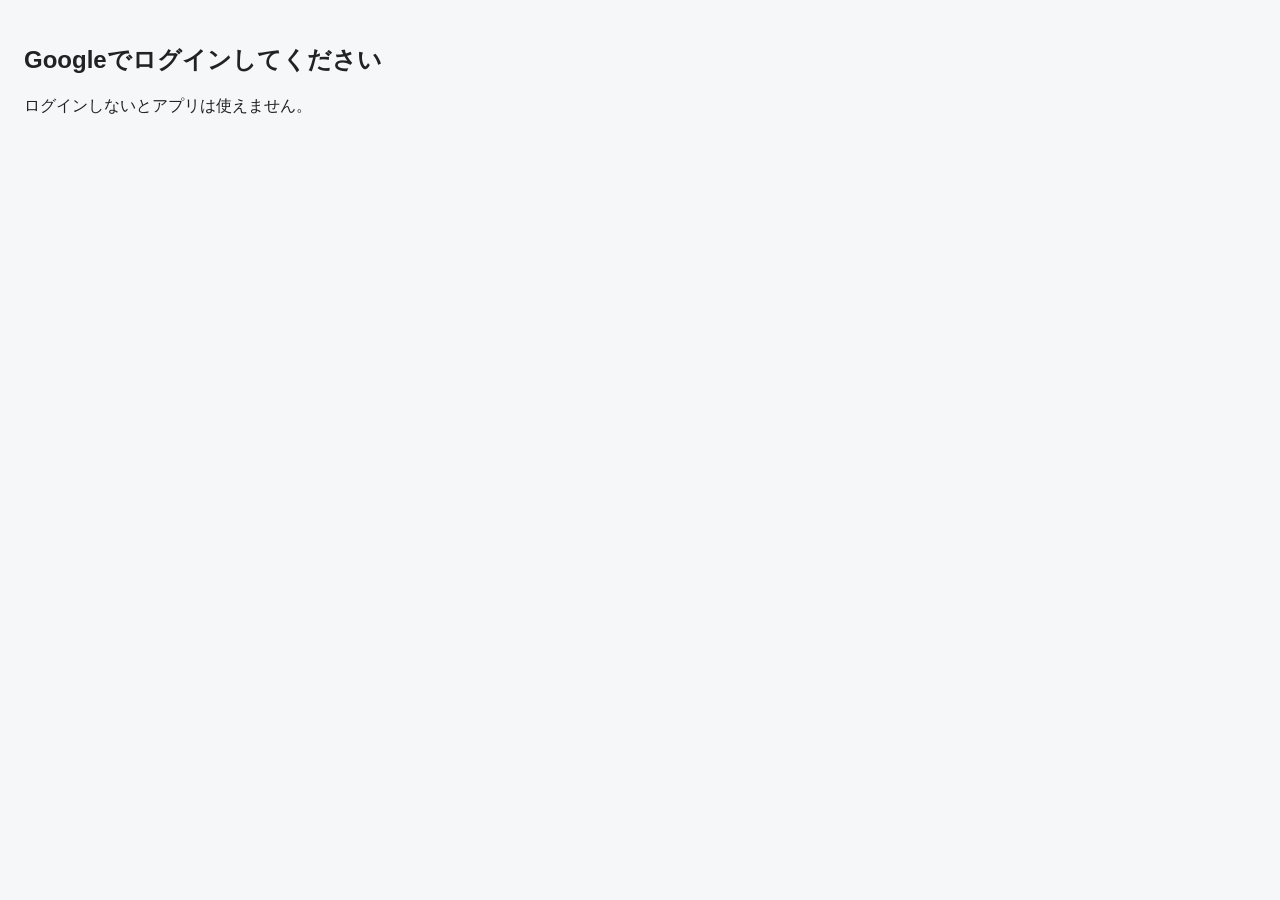
<file: index.html>
<!doctype html>
<html lang="ja">
<head>
  <meta charset="UTF-8">
  <meta name="viewport" content="width=device-width, initial-scale=1.0">
  <title>経営相談思考補助アプリ</title>
  <link rel="stylesheet" href="styles.css">
</head>
<body>
  <div id="loginRequired" style="padding:24px;">
    <h2>Googleでログインしてください</h2>
    <p>ログインしないとアプリは使えません。</p>

    <div
      id="g_id_onload"
      data-client_id="143268570956-6gkgv6efumfbqa5kue0mr2u6e2hoqghe.apps.googleusercontent.com"
      data-callback="handleCredentialResponse">
    </div>

    <div class="g_id_signin" data-type="standard"></div>
  </div>

  <div id="app" style="display:none;">
    <header class="topbar">
      <h1>経営相談思考補助アプリ</h1>
      <nav class="nav-tabs" aria-label="ページ切り替え">
        <button class="nav-tab active" data-page="mainPage">主ページ（現場用）</button>
        <button class="nav-tab" data-page="subPage">サブページ（蓄積用）</button>
      </nav>
    </header>

    <main class="app-main">
      <section id="mainPage" class="page active"></section>
      <section id="subPage" class="page"></section>
    </main>

    <script type="module" src="src/main.js"></script>
  </div>

  <script>
    const allowedUsers = ["dddaaaiiiii@gmail.com"];

    function parseJwt(token) {
      const base64Url = token.split(".")[1];
      const base64 = base64Url.replace(/-/g, "+").replace(/_/g, "/");
      const jsonPayload = decodeURIComponent(
        atob(base64)
          .split("")
          .map(c => "%" + ("00" + c.charCodeAt(0).toString(16)).slice(-2))
          .join("")
      );
      return JSON.parse(jsonPayload);
    }

    function showLoginOnly(message = "") {
      document.getElementById("app").style.display = "none";
      const loginBox = document.getElementById("loginRequired");
      loginBox.style.display = "block";

      if (message) {
        loginBox.innerHTML = "<h2>" + message + "</h2>";
      }
    }

    function showApp() {
      document.getElementById("loginRequired").style.display = "none";
      document.getElementById("app").style.display = "block";
    }

    function handleCredentialResponse(response) {
      try {
        const payload = parseJwt(response.credential);
        const email = payload.email || "";

        if (!allowedUsers.includes(email)) {
          localStorage.removeItem("login_token");
          localStorage.removeItem("login_email");
          showLoginOnly("このアプリにアクセスする権限がありません");
          return;
        }

        localStorage.setItem("login_token", response.credential);
        localStorage.setItem("login_email", email);
        showApp();
      } catch (e) {
        showLoginOnly("ログインに失敗しました");
      }
    }

    window.addEventListener("load", () => {
      const token = localStorage.getItem("login_token");

      if (!token) {
        showLoginOnly();
        return;
      }

      try {
        const payload = parseJwt(token);
        const email = payload.email || "";

        if (!allowedUsers.includes(email)) {
          localStorage.removeItem("login_token");
          localStorage.removeItem("login_email");
          showLoginOnly("このアプリにアクセスする権限がありません");
          return;
        }

        showApp();
      } catch (e) {
        localStorage.removeItem("login_token");
        localStorage.removeItem("login_email");
        showLoginOnly();
      }
    });
  </script>
  <script src="https://accounts.google.com/gsi/client" async defer></script>
</body>
</html>
</file>
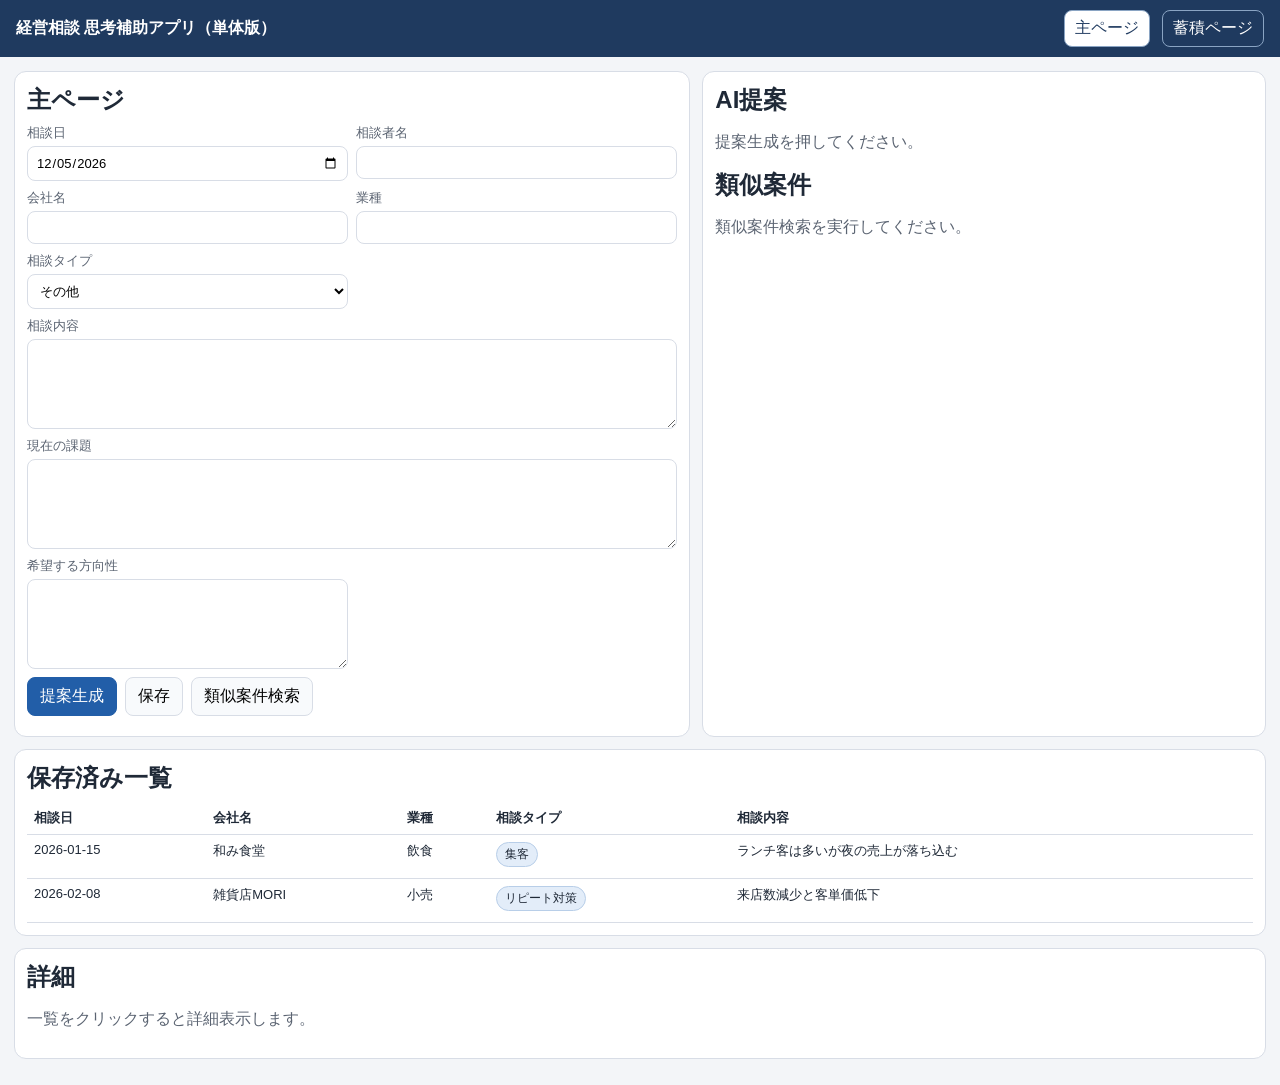
<file: index-standalone.html>
<!doctype html>
<html lang="ja">
<head>
  <meta charset="UTF-8" />
  <meta name="viewport" content="width=device-width, initial-scale=1.0" />
  <title>経営相談 思考補助アプリ（単体版）</title>
  <style>
    :root { --bg:#f3f5f8; --card:#fff; --line:#d8dde6; --text:#1f2937; --muted:#5b6472; --primary:#225ea8; }
    *{box-sizing:border-box} body{margin:0;background:var(--bg);color:var(--text);font-family:'Segoe UI',Meiryo,sans-serif}
    .topbar{position:sticky;top:0;z-index:10;background:#1f3a5f;color:#fff;padding:10px 16px;display:flex;justify-content:space-between;align-items:center}
    .tabs button{margin-left:8px;border:1px solid #8aa4c3;background:transparent;color:#fff;border-radius:8px;padding:7px 10px;cursor:pointer}
    .tabs .active{background:#fff;color:#1f3a5f}
    main{padding:14px}.page{display:none}.page.active{display:block}
    .layout{display:grid;grid-template-columns:1.2fr 1fr;gap:12px}.card{background:var(--card);border:1px solid var(--line);border-radius:12px;padding:12px;margin-bottom:12px}
    h2{margin:0 0 8px}.form-grid{display:grid;grid-template-columns:1fr 1fr;gap:8px}.full{grid-column:1/-1}
    label{display:flex;flex-direction:column;gap:4px;font-size:13px;color:var(--muted)} input,textarea,select,button{font:inherit}
    input,textarea,select{width:100%;border:1px solid var(--line);border-radius:8px;padding:8px;background:#fff}
    textarea{min-height:90px;resize:vertical}.btns{display:flex;gap:8px;flex-wrap:wrap;margin:8px 0}
    button{border:1px solid var(--line);border-radius:8px;padding:8px 12px;cursor:pointer;background:#f8fafc}.primary{background:var(--primary);color:#fff;border-color:var(--primary)}
    .mini{border:1px solid var(--line);border-radius:10px;padding:10px;background:#fbfdff;margin-bottom:8px}
    .chip{display:inline-block;padding:3px 8px;border-radius:999px;background:#e3edf9;border:1px solid #b8cee8;font-size:12px;margin:0 4px 4px 0}
    table{width:100%;border-collapse:collapse;font-size:13px} th,td{border-bottom:1px solid var(--line);padding:7px;text-align:left;vertical-align:top}
    tr:hover{background:#f4f9ff;cursor:pointer}.muted{color:var(--muted)}
    @media (max-width:1100px){.layout{grid-template-columns:1fr}.form-grid{grid-template-columns:1fr}}
  </style>
</head>
<body>
<header class="topbar">
  <strong>経営相談 思考補助アプリ（単体版）</strong>
  <div class="tabs">
    <button id="tabMain" class="active">主ページ</button>
    <button id="tabImport">蓄積ページ</button>
  </div>
</header>
<main>
  <section id="mainPage" class="page active"></section>
  <section id="importPage" class="page"></section>
</main>
<script>
(() => {
  const TYPE_CANDIDATES = ['集客','販路開拓','値上げ','新商品開発','ブランディング','SNS運用','リピート対策','営業改善','資金繰り','人手不足','DX','その他'];
  const STORAGE_KEY = 'keiei-soudan-standalone-v1';
  const sample = [
    {id:crypto.randomUUID(), sourceType:'manual', consultationDate:'2026-01-15', clientName:'山田花子', companyName:'和み食堂', industry:'飲食', consultationType:'集客', consultationDetails:'ランチ客は多いが夜の売上が落ち込む', currentIssues:'夜営業の集客不足', desiredDirection:'夜売上比率を上げる', proposalSummary:'夜限定メニューとSNS訴求', nextActions:'投稿計画作成', tags:{industryTags:['飲食'], issueTags:['集客','SNS'], actionTags:['Instagram'], resultTags:[]}, rawText:'', aiOutput:{consultationSummary:'夜集客強化の短中期施策を提案'}},
    {id:crypto.randomUUID(), sourceType:'imported', consultationDate:'2026-02-08', clientName:'佐藤健一', companyName:'雑貨店MORI', industry:'小売', consultationType:'リピート対策', consultationDetails:'来店数減少と客単価低下', currentIssues:'価格競争で粗利悪化', desiredDirection:'リピート増加', proposalSummary:'会員施策と導線改善', nextActions:'会員化率確認', tags:{industryTags:['小売'], issueTags:['リピート'], actionTags:['導線改善'], resultTags:[]}, rawText:'議事録取り込みデータ', aiOutput:{consultationSummary:'リピート施策中心に改善'}}
  ];

  const state = {
    records: loadRecords(),
    form: emptyRecord(),
    aiOutput: null,
    similar: [],
    selectedId: null,
    importText: ''
  };

  function emptyRecord(){
    return {id:crypto.randomUUID(), sourceType:'manual', consultationDate:new Date().toISOString().slice(0,10), clientName:'', companyName:'', industry:'', consultationType:'その他', consultationDetails:'', currentIssues:'', desiredDirection:'', proposalSummary:'', nextActions:'', tags:{industryTags:[], issueTags:[], actionTags:[], resultTags:[]}, aiOutput:{consultationSummary:''}, rawText:''};
  }
  function loadRecords(){ try { return JSON.parse(localStorage.getItem(STORAGE_KEY)) || sample; } catch { return sample; } }
  function saveRecords(){ localStorage.setItem(STORAGE_KEY, JSON.stringify(state.records)); }
  function esc(s){ return String(s ?? '').replaceAll('&','&amp;').replaceAll('<','&lt;').replaceAll('>','&gt;').replaceAll('"','&quot;').replaceAll("'",'&#039;'); }
  function chips(arr=[]){ return arr.filter(Boolean).map(t=>`<span class="chip">${esc(t)}</span>`).join(' '); }
  function kw(t){ return [...new Set((t||'').replace(/[\n、。,.]/g,' ').split(/\s+/).filter(x=>x.length>=2))]; }

  function classifyConsultationType(input){
    const t = `${input.consultationDetails} ${input.currentIssues} ${input.desiredDirection}`;
    const rules = [['SNS運用',['SNS','Instagram']],['リピート対策',['リピート','再来店']],['販路開拓',['販路','BtoB']],['値上げ',['値上げ','価格改定']],['新商品開発',['新商品','開発']],['ブランディング',['ブランド','差別化']],['営業改善',['営業','商談']],['資金繰り',['資金繰り','融資']],['人手不足',['人手不足','採用']],['DX',['DX','デジタル']],['集客',['集客','来店','問い合わせ']]];
    for (const [type, keys] of rules){ if(keys.some(k=>t.includes(k))) return type; }
    return 'その他';
  }

  function generateTags(input){
    const text = `${input.consultationDetails} ${input.currentIssues} ${input.industry}`;
    const map = (dic)=>dic.filter(x=>text.includes(x));
    return {industryTags: input.industry?[input.industry]:[], issueTags: map(['集客','販路開拓','値上げ','新商品','SNS','リピート','ブランディング','価格設定','人手不足','資金繰り','営業','DX']), actionTags: map(['Instagram','チラシ','LP','EC','イベント','BtoB提案','商品改善','導線改善','値上げ訴求','ターゲット再設定']), resultTags:[]};
  }

  function generateConsultationAdvice(input){
    return {
      situationSummary: `${input.companyName||'対象企業'}は${input.industry||'未設定業種'}。課題は${input.currentIssues||'要整理'}。`,
      topPriorities: ['顧客ターゲットの再定義','短期施策の実行','評価指標の明確化'],
      quickActions: ['既存顧客ヒアリング3件','訴求文統一'],
      midTermStrategies: ['販路別提案整備','収益構造見直し'],
      differentiationIdeas: ['比較表で強み可視化'],
      copyIdeas: ['選ばれる理由を明確に。'],
      homework: ['売上・件数・単価を整理'],
      consultationSummary: `${input.consultationDetails || '相談内容'}に対する提案を整理。`
    };
  }

  function explainReason(c){
    const r=[];
    if(c.type) r.push(`相談タイプが${c.type}で一致`);
    if(c.sameIndustry) r.push(`同じ${c.industry}業`);
    if(c.issue.length) r.push(`課題タグが${c.issue.join('・')}で一致`);
    if(c.action.length) r.push(`施策タグが${c.action.join('・')}で一致`);
    if(c.key.length) r.push(`キーワード「${c.key.slice(0,3).join('・')}」が近い`);
    return r.join('、') || '相談内容に共通点があります';
  }

  function findSimilarCases(current, records){
    const ck = kw(`${current.consultationDetails} ${current.currentIssues}`);
    return records.filter(r=>r.id!==current.id).map(r=>{
      let score=0;
      const sameType = current.consultationType && current.consultationType===r.consultationType; if(sameType) score+=20;
      const sameIndustry = current.industry && current.industry===r.industry; if(sameIndustry) score+=20;
      const issue = (r.tags?.issueTags||[]).filter(t=>(current.tags?.issueTags||[]).includes(t)); score += Math.min(20, issue.length*10);
      const action = (r.tags?.actionTags||[]).filter(t=>(current.tags?.actionTags||[]).includes(t)); score += Math.min(20, action.length*10);
      const key = ck.filter(k=>kw(`${r.consultationDetails} ${r.currentIssues}`).includes(k)); score += Math.min(20, key.length*3);
      return {record:r, score:Math.min(100,Math.round(score)), reason:explainReason({type:sameType?r.consultationType:'', sameIndustry, industry:r.industry, issue, action, key}), ts:new Date(r.consultationDate||0).getTime()||0};
    }).sort((a,b)=>b.score-a.score || b.ts-a.ts).slice(0,5);
  }

  function render(){ renderMain(); renderImport(); }

  function renderMain(){
    const p = document.getElementById('mainPage');
    p.innerHTML = `
      <div class="layout">
        <section class="card">
          <h2>主ページ</h2>
          <div class="form-grid" id="formWrap">
            ${inp('consultationDate','相談日','date')}
            ${inp('clientName','相談者名')}
            ${inp('companyName','会社名')}
            ${inp('industry','業種')}
            <label><span>相談タイプ</span><select name="consultationType">${TYPE_CANDIDATES.map(t=>`<option ${state.form.consultationType===t?'selected':''}>${t}</option>`).join('')}</select></label>
            ${ta('consultationDetails','相談内容',true)}
            ${ta('currentIssues','現在の課題',true)}
            ${ta('desiredDirection','希望する方向性')}
          </div>
          <div class="btns">
            <button id="genBtn" class="primary">提案生成</button>
            <button id="saveBtn">保存</button>
            <button id="simBtn">類似案件検索</button>
          </div>
        </section>
        <section class="card">
          <h2>AI提案</h2>
          ${state.aiOutput ? aiCard() : '<p class="muted">提案生成を押してください。</p>'}
          <h2>類似案件</h2>
          ${state.similar.length? state.similar.map(s=>`<div class="mini" data-open="${s.record.id}"><p><strong>類似度:</strong> ${s.score}</p><p><strong>相談日:</strong> ${esc(s.record.consultationDate)}</p><p><strong>会社名:</strong> ${esc(s.record.companyName)}</p><p><strong>業種:</strong> ${esc(s.record.industry)}</p><p><strong>主な課題:</strong> ${esc(s.record.currentIssues)}</p><p><strong>提案要点:</strong> ${esc(s.record.proposalSummary||'')}</p><p><strong>タグ:</strong> ${chips([...(s.record.tags?.issueTags||[]),...(s.record.tags?.actionTags||[])])}</p><p><strong>なぜ似ているか:</strong> ${esc(s.reason)}</p></div>`).join('') : '<p class="muted">類似案件検索を実行してください。</p>'}
        </section>
      </div>
      <section class="card"><h2>保存済み一覧</h2>${table()}</section>
      <section class="card"><h2>詳細</h2>${detail()}</section>
    `;

    p.querySelectorAll('[name]').forEach(el=>el.addEventListener('input',e=>{ state.form[e.target.name]=e.target.value; }));
    p.querySelector('#genBtn').onclick=()=>{ state.form.tags=generateTags(state.form); state.form.consultationType=classifyConsultationType(state.form); state.aiOutput=generateConsultationAdvice(state.form); renderMain(); };
    p.querySelector('#simBtn').onclick=()=>{ const cur={...state.form, tags:state.form.tags||generateTags(state.form), consultationType:state.form.consultationType||classifyConsultationType(state.form)}; state.similar=findSimilarCases(cur,state.records); renderMain(); };
    p.querySelector('#saveBtn').onclick=()=>{ const rec={...state.form,id:crypto.randomUUID(),sourceType:'manual',tags:state.form.tags||generateTags(state.form),consultationType:state.form.consultationType||classifyConsultationType(state.form), aiOutput:state.aiOutput||{consultationSummary:''}}; state.records.unshift(rec); saveRecords(); state.selectedId=rec.id; render(); alert('保存しました'); };
    p.querySelectorAll('[data-open]').forEach(el=>el.onclick=()=>{ state.selectedId=el.dataset.open; renderMain(); });
    p.querySelectorAll('tr[data-open]').forEach(el=>el.onclick=()=>{ state.selectedId=el.dataset.open; renderMain(); });
  }

  function renderImport(){
    const p=document.getElementById('importPage');
    p.innerHTML=`<section class="card"><h2>蓄積ページ</h2><p class="muted">貼り付けテキストから要約・タイプ分類・タグ生成し保存できます。</p><textarea id="importText" rows="10" placeholder="議事録テキストを貼り付け">${esc(state.importText)}</textarea><div class="btns"><button id="importAnalyze" class="primary">解析して保存</button></div></section>`;
    p.querySelector('#importText').oninput=(e)=>state.importText=e.target.value;
    p.querySelector('#importAnalyze').onclick=()=>{
      const draft=emptyRecord(); draft.sourceType='imported'; draft.rawText=state.importText;
      state.importText.split(/\n+/).forEach(line=>{ const [k,...r]=line.split(':'); const v=r.join(':').trim(); if(k==='相談日') draft.consultationDate=v; if(k==='相談者名') draft.clientName=v; if(k==='会社名') draft.companyName=v; if(k==='業種') draft.industry=v; if(k==='相談内容') draft.consultationDetails=v; if(k==='課題'||k==='現在の課題') draft.currentIssues=v; if(k==='提案内容') draft.proposalSummary=v; if(k==='次回宿題') draft.nextActions=v; });
      draft.consultationType=classifyConsultationType(draft); draft.tags=generateTags(draft); draft.aiOutput={consultationSummary:(draft.rawText||draft.consultationDetails).slice(0,120)};
      state.records.unshift(draft); saveRecords(); state.selectedId=draft.id; render(); alert('取り込み保存しました');
    };
  }

  function inp(name,label,type='text'){ return `<label><span>${label}</span><input type="${type}" name="${name}" value="${esc(state.form[name]||'')}"></label>`; }
  function ta(name,label,full=false){ return `<label class="${full?'full':''}"><span>${label}</span><textarea name="${name}">${esc(state.form[name]||'')}</textarea></label>`; }
  function aiCard(){ const a=state.aiOutput; return ['situationSummary','consultationSummary'].map(k=>`<div class="mini"><strong>${k==='situationSummary'?'現状整理':'相談記録要約'}</strong><p>${esc(a[k]||'')}</p></div>`).join(''); }
  function table(){ return `<table><thead><tr><th>相談日</th><th>会社名</th><th>業種</th><th>相談タイプ</th><th>相談内容</th></tr></thead><tbody>${state.records.map(r=>`<tr data-open="${r.id}"><td>${esc(r.consultationDate)}</td><td>${esc(r.companyName)}</td><td>${esc(r.industry)}</td><td>${chips([r.consultationType||'その他'])}</td><td>${esc((r.consultationDetails||'').slice(0,24))}</td></tr>`).join('')}</tbody></table>`; }
  function detail(){ const r=state.records.find(x=>x.id===state.selectedId); if(!r) return '<p class="muted">一覧をクリックすると詳細表示します。</p>'; return `<div class="mini"><p><strong>基本情報:</strong> 相談日 ${esc(r.consultationDate)} / 相談者 ${esc(r.clientName)} / 会社 ${esc(r.companyName)} / 業種 ${esc(r.industry)} / 相談タイプ ${esc(r.consultationType||'その他')}</p><p><strong>相談内容:</strong> ${esc(r.consultationDetails)}</p><p><strong>課題:</strong> ${esc(r.currentIssues)}</p><p><strong>提案内容:</strong> ${esc(r.proposalSummary||'')}</p><p><strong>要約:</strong> ${esc(r.aiOutput?.consultationSummary||'')}</p><p><strong>タグ:</strong> ${chips([...(r.tags?.industryTags||[]),...(r.tags?.issueTags||[]),...(r.tags?.actionTags||[])])}</p><p><strong>原文:</strong></p><pre>${esc(r.rawText||'原文なし')}</pre></div>`; }

  document.getElementById('tabMain').onclick=()=>switchPage('main');
  document.getElementById('tabImport').onclick=()=>switchPage('import');
  function switchPage(mode){ document.getElementById('mainPage').classList.toggle('active',mode==='main'); document.getElementById('importPage').classList.toggle('active',mode==='import'); document.getElementById('tabMain').classList.toggle('active',mode==='main'); document.getElementById('tabImport').classList.toggle('active',mode==='import'); }

  render();
})();
</script>
</body>
</html>
</file>
<file: styles.css>
* {
  box-sizing: border-box;
}

body {
  margin: 0;
  font-family: Arial, "Hiragino Kaku Gothic ProN", "Yu Gothic", sans-serif;
  background: #f6f7f9;
  color: #222;
}

.topbar {
  background: #1f3b64;
  color: #fff;
  padding: 16px 20px;
}

.topbar h1 {
  margin: 0 0 12px 0;
  font-size: 24px;
}

.nav-tabs {
  display: flex;
  gap: 8px;
  flex-wrap: wrap;
}

.nav-tab {
  border: 1px solid rgba(255,255,255,0.35);
  background: rgba(255,255,255,0.12);
  color: #fff;
  padding: 10px 14px;
  border-radius: 8px;
  cursor: pointer;
}

.nav-tab.active {
  background: #fff;
  color: #1f3b64;
  border-color: #fff;
  font-weight: 700;
}

.app-main {
  padding: 16px;
}

.page {
  display: none;
}

.page.active {
  display: block;
}

.two-column {
  display: grid;
  grid-template-columns: minmax(0, 1.1fr) minmax(340px, 0.9fr);
  gap: 16px;
  align-items: start;
}

.card {
  background: #fff;
  border: 1px solid #d9dee5;
  border-radius: 12px;
  padding: 16px;
}

.card h2,
.card h3 {
  margin-top: 0;
}

.form-grid {
  display: grid;
  gap: 12px;
}

label {
  display: block;
  font-weight: 700;
  margin-bottom: 6px;
}

input,
select,
textarea,
button {
  font: inherit;
}

input,
select,
textarea {
  width: 100%;
  padding: 10px;
  border: 1px solid #c8d0da;
  border-radius: 8px;
  background: #fff;
}

textarea {
  min-height: 110px;
  resize: vertical;
}

button.primary {
  background: #1f3b64;
  color: #fff;
  border: 1px solid #1f3b64;
  padding: 10px 16px;
  border-radius: 8px;
  cursor: pointer;
}

button.secondary {
  background: #fff;
  color: #1f3b64;
  border: 1px solid #1f3b64;
  padding: 10px 16px;
  border-radius: 8px;
  cursor: pointer;
}

.muted {
  color: #667085;
  font-size: 14px;
}

.ai-section {
  display: grid;
  gap: 12px;
}

.ai-block {
  border: 1px solid #e2e8f0;
  border-radius: 10px;
  padding: 12px;
  background: #fafbfc;
}

.ai-block h4 {
  margin: 0 0 8px 0;
  font-size: 15px;
}

.case-list {
  display: grid;
  gap: 8px;
  max-height: 320px;
  overflow: auto;
}

.case-button {
  width: 100%;
  text-align: left;
  padding: 10px;
  border: 1px solid #d6dce5;
  border-radius: 10px;
  background: #fff;
  cursor: pointer;
}

.case-button.active {
  border-color: #1f3b64;
  background: #eef4ff;
}

.detail-grid {
  display: grid;
  gap: 10px;
  line-height: 1.6;
}

.success-message {
  margin-top: 10px;
  color: #18794e;
  font-weight: 700;
}

@media (max-width: 980px) {
  .two-column {
    grid-template-columns: 1fr;
  }
}
</file>
